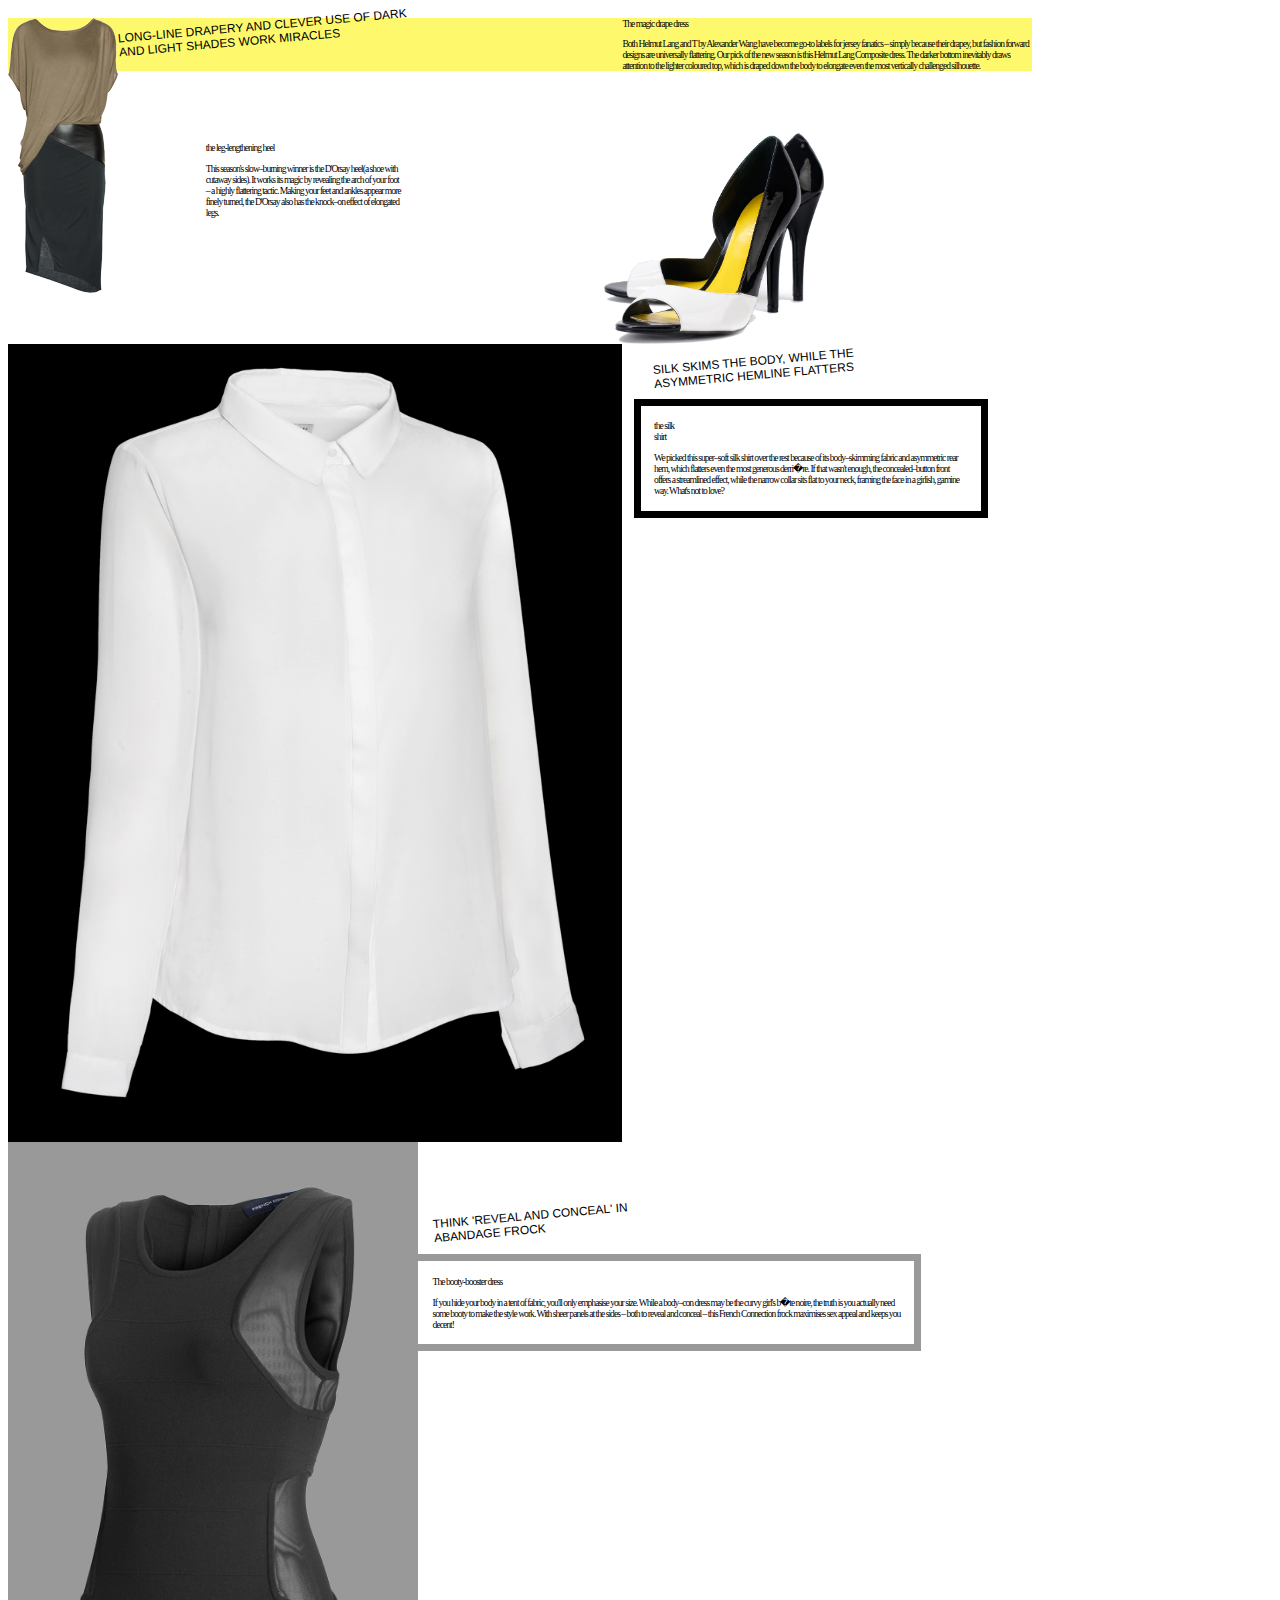
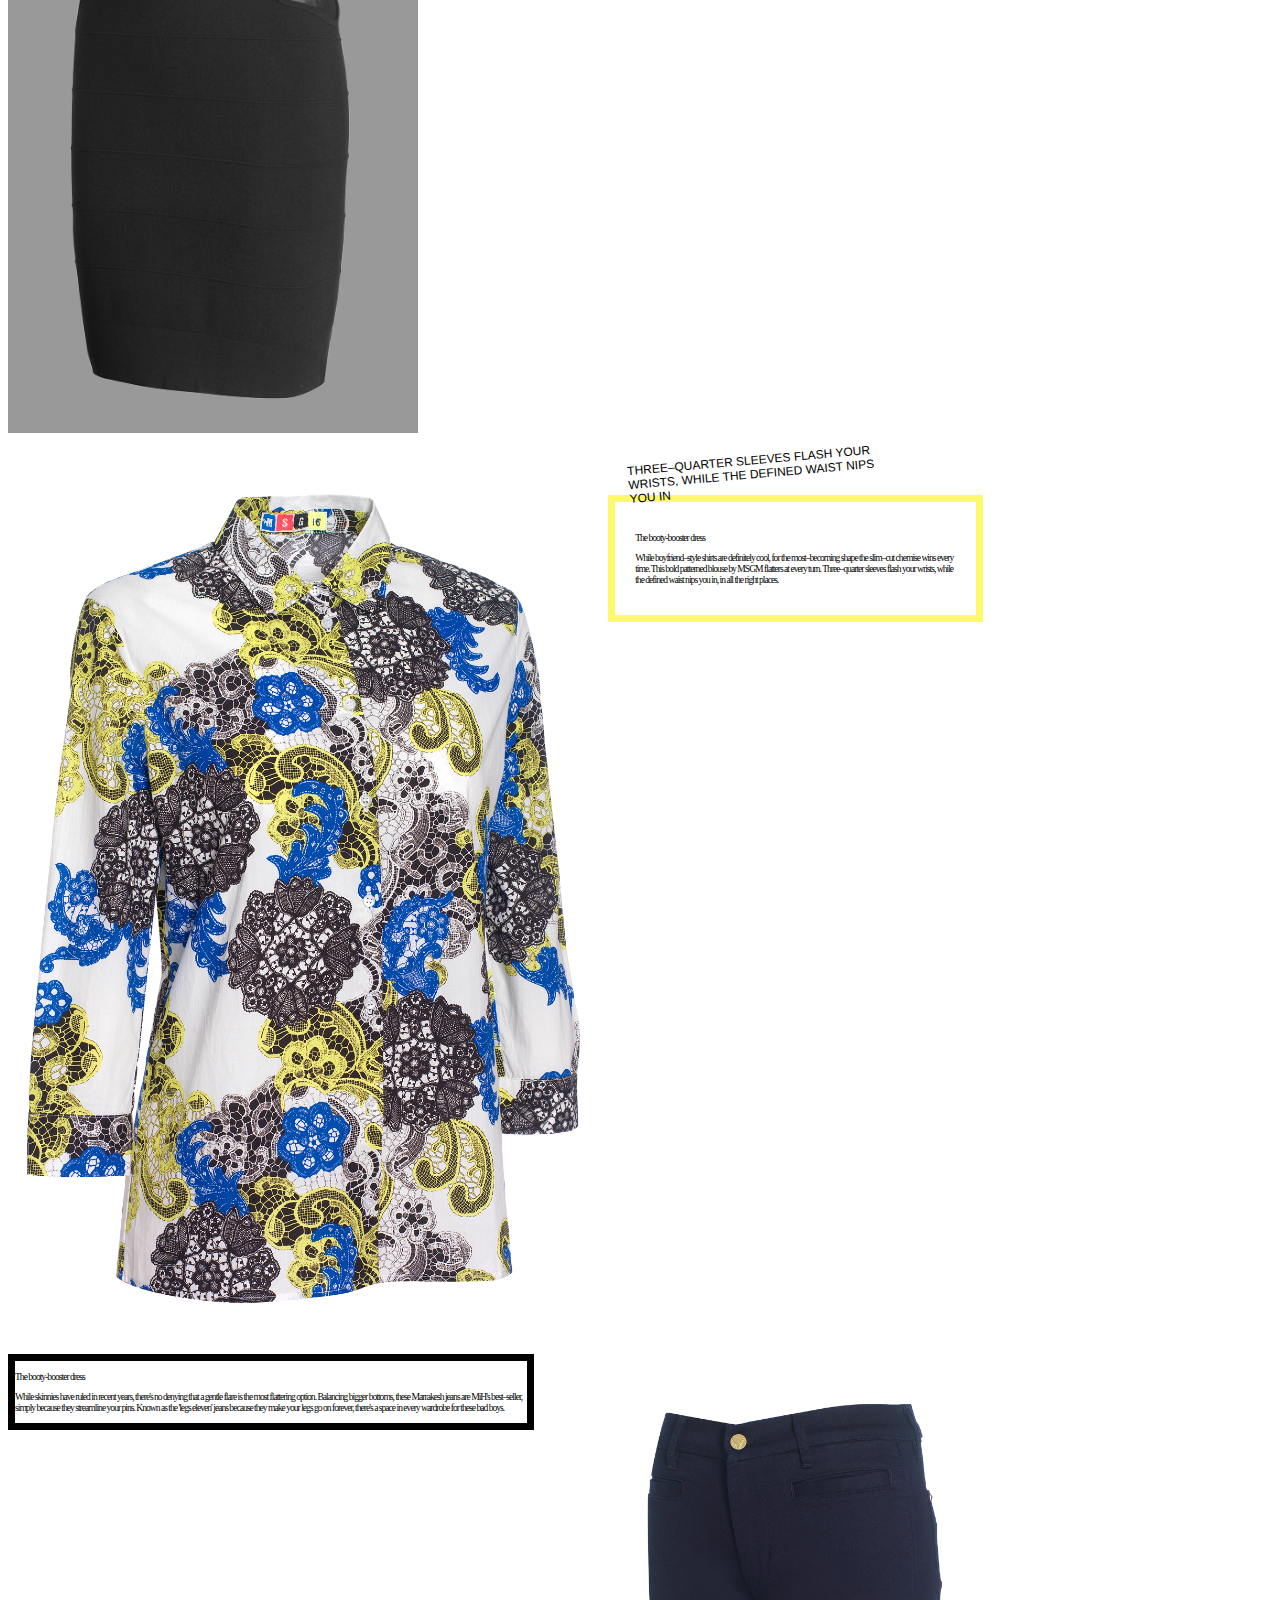
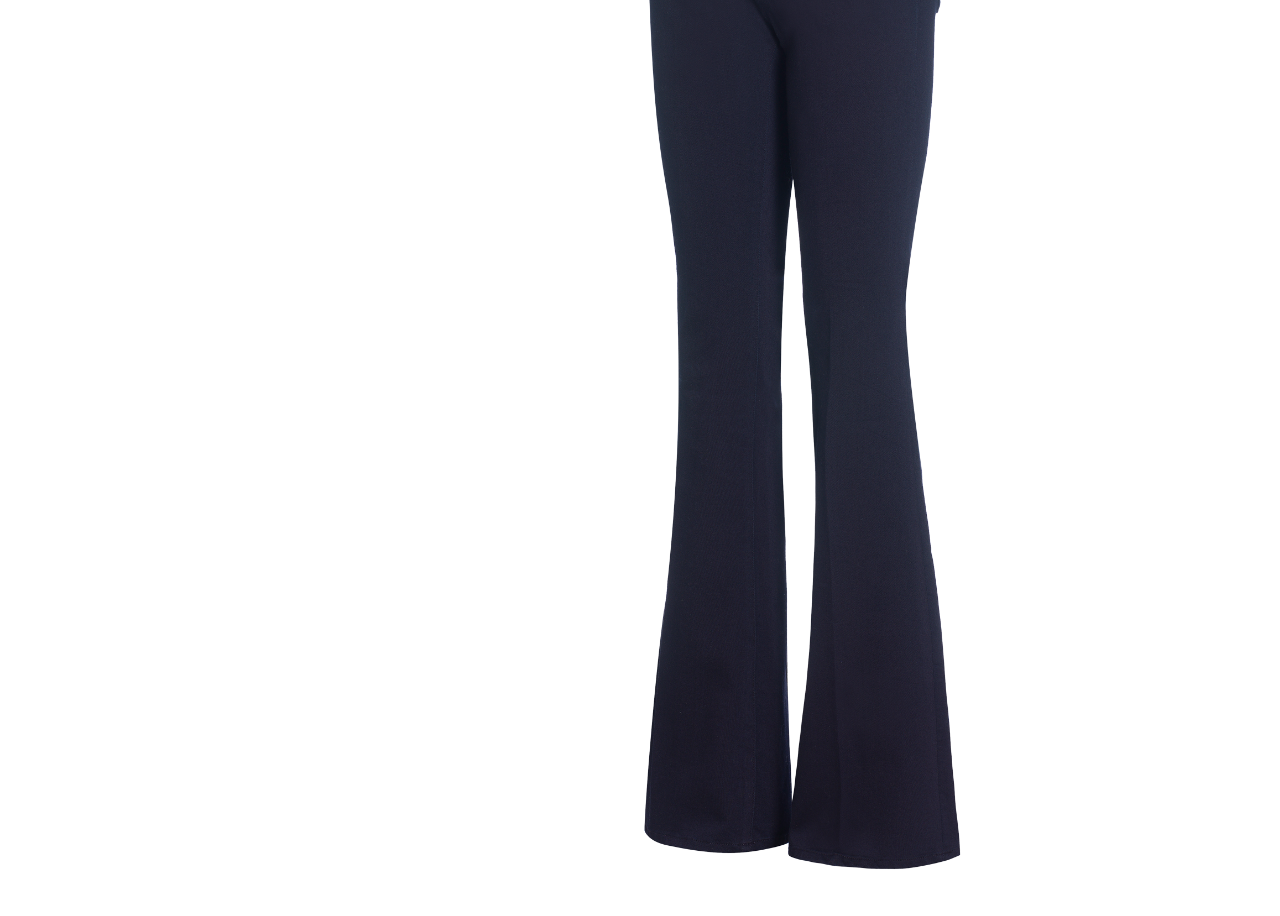
<file: index.html>
<!DOCTYPE HTML>
<html lang="en-US">
<head>
	<meta charset="UTF-8">
	<meta name="viewport" content="width=device-width, initial-scale=1.0 maximum-scale=1, user-scalable=yes" />
	<title></title>
	<link rel="stylesheet" href="lib/css/app.css">
</head>
<body>
	<div class="wrap">
	<article class="col col1">
		<section>
			<div class="portrait ">
			<div id="item_1" class="item">
				<img class="fl" src="lib/img/prod/331334_Helmut-Lang---Asymmetric-paneled-jersey-dress-NET-A-PORTER.png" title="image" />
				<div class="des rotate_1 fl">long-line drapery and clever use of dark and light shades work miracles</div>
				<div class="info yellow">
					<p>The magic drape dress</p>
					<p>Both Helmut Lang and T by Alexander Wang have become go-to labels for jersey fanatics &ndash; simply because their drapey, but fashion forward designs are universally flattering. Our pick of the new season is this Helmut Lang Composite dress. The darker bottom inevitably draws attention to the lighter coloured top, which is draped down the body to elongate even the most vertically challenged silhouette.</p>
				</div>
				<div class="clr"></div>
			</div>
			<div id="item_2" class="item fl">
				<img class="fr" src="lib/img/prod/nine_west_heels.png" width="220" title="image" />
				<div class="info">
					<p>the leg-lengthening heel</p>
					<p>This season's slow&ndash;burning winner is the D'Orsay heel(a shoe with cutaway sides). It works its magic by revealing the arch of your foot &ndash; a highly flattering tactic. Making your feet and ankles appear more finely turned, the D'Orsay also has the knock&ndash;on effect of elongated legs. </p>
				</div>
				<div class="clr"></div>
			</div>
			</div>
			<div class="portrait ">
			<div id="item_3" class="item">
				<img class="fl" src="lib/img/prod/second_female_blouse.png" width="60%" title="image" />
				<div class="des rotate_1 fl">silk skims the body, while the asymmetric hemline flatters</div>
				<div class="info fl">
					<p>the silk </br> shirt</p>
					<p>We picked this super&ndash;soft silk shirt over the rest because of its body&ndash;skimming fabric and asymmetric rear hem, which flatters even the most generous derri�re. If that wasn&#39;t enough, the concealed&ndash;button front  offers a streamlined effect, while the narrow collar sits flat to your neck, framing the face in a girlish, gamine way. What&#39;s not to love?
 </p>
				</div>
			</div>
			</div>  			
		</section>
	</article>
	<article class="col col2">
		<section>
		<div class="portrait">
			<div id="item_4" class="item">
				<img class="fl" src="lib/img/prod/fcuk_dress.png" title="image" />
				<div class="des rotate_1 fl">think  &#39;reveal and conceal&#39; in abandage frock</div>
				<div class="info fl">
					<p>The booty-booster dress</p>
					<p>If you hide your body in a tent of fabric, you&#39;ll only emphasise your size. While a body&ndash;con dress may be the curvy girl&#39;s b�te noire, the truth is you actually need some booty to make the style work. With sheer panels at the sides &ndash; both to reveal and conceal &ndash; this French Connection frock maximises sex appeal and keeps you decent!</p>
				</div>
				<div class="clr"></div>
			</div>
		</div>
		<div class="portrait">
			<div id="item_5" class="item">
				<img class="fl" src="lib/img/prod/msgm_shirt.png"  title="image" />
				<div class="des rotate_1 fl">THREE&ndash;quarter sleeves flash your wrists, while the defined waist nips you in</div>
				<div class="info fl">
					<p>The booty-booster dress</p>
					<p>While boyfriend&ndash;style shirts are definitely cool, for the most&ndash;becoming shape the slim&ndash;cut chemise wins every time. This bold patterned blouse by MSGM flatters at every turn. Three&ndash;quarter sleeves flash your wrists, while the defined waist nips you in, in all the right places.</p>
				</div>
				<div class="clr"></div>
			</div>
		</div>
		</section>
	</article>
	<article class="col col3">
		<section>
			<div class="portrait">
			<div id="item_6" class="item">
				<img class="fr" src="lib/img/prod/mih_jeans.png"  title="image" />
				
				<div class="info fl">
					<p>The booty-booster dress</p>
					<p>While skinnies have ruled in recent years, there&#39;s no denying that a gentle flare is the most flattering option. Balancing bigger bottoms, these Marrakesh jeans are MiH&#39;s best&ndash;seller, simply because they streamline your pins. Known as the 'legs eleven' jeans because they make your legs go on forever, there&#39;s a space in every wardrobe for these bad boys.</p>
				</div>
				<!-- test -->
				<div class="clr"></div>
			</div>
		</div>
		</section>
	</article>
	
	
	
	
	</div>




	<script src="http://code.jquery.com/jquery-1.9.1.min.js"></script>
	<script src="lib/js/libs.js"></script>
	<script src="lib/js/app.js"></script>
</body>
</html>
</file>
<file: lib/css/app.css>
.clearfix:after {
	content: ".";
	display: block;
	clear: both;
	visibility: hidden;
	line-height: 0;
	height: 0;
}
 
.clearfix {
	display: inline-block;
}
 
html[xmlns] .clearfix {
	display: block;
}
 
* html .clearfix {
	height: 1%;
}
.wrap{height:768px;width:1024px;/* background:#999; */}
.col{float:left;position:relative;}
.fl{float:left;}
.fr{float:right;}
.clr{clear:both;}
.rotate_1{-webkit-transform: rotate(-5deg);-moz-transform: rotate(-5deg);-ms-transform: rotate(-5deg);-o-transform: rotate(-5deg);filter: progid:DXImageTransform.Microsoft.BasicImage(rotation=1);}}
.rotate_2{}
.rotate_3{}
.page_title{position:absolute;z-index:1;top:50%;left:0;}
.page_intro{}
.des{background:transparent;width:100px;font-family:LTCRemingtonTypewriterPro, Arial,serif;font-size:0.75em;text-transform:uppercase;}
.item{position:relative;/* border:1px solid yellow; */}
.item .info{font-size:0.6em;letter-spacing:-1px;}
section{position:relative;}
article{/* height:384px; */}
/*colours*/
.yellow{background-color:#FEF96C;}
/*colurs*/
/*item realtes styling*/
#item_1 .des{
	width:30%;
}
#item_1 img{
}
#item_1 .info{
	padding-left:60%;
}
#item_2{margin-top:-160px;}
#item_2 .info{padding-left:25%;padding-right:50%;}
#item_2 img{margin-right:-25px;position:relative;z-index:1;}
#item_3 img{background:#000;margin-right:3%;}
#item_3 .des{width:27%;margin-top:7px;margin-bottom:20px;}
#item_3 .info{width: 30%;border: 7px solid #000;margin-left: -19px;padding:5px 20px 5px 13px;}
#item_4 .des{width: 25%;margin-top: 64px;margin-bottom: 20px;margin-left: 15px;}
#item_4 .info{width: 46%;border: 7px solid #999;margin-left: -7px;padding: 5px 10px 5px 15px;}
#item_4 img{width:40%;background:#999;}
#item_5{margin-left:-44px;}
#item_5 img{margin-top:19px;width:65%;position:relative;z-index:1;}
#item_5 .des{width:24%;margin-left:-30px;margin-top:20px;}
#item_5 .info{width: 30%;border: 7px solid #FEF96C;margin-left: -50px;padding: 20px;}
#item_6 .des{width:34%;}
#item_6 .info{width:50%;border:7px solid #000;}
#item_6 img{width:50%;margin-right: -33px;}

/*item realtes styling ends*/
@media only screen and (device-width: 768px) {
  /* For general iPad layouts */

}

@media only screen and (min-device-width: 481px) and (max-device-width: 1024px) and (orientation:portrait) {
  /* For portrait layouts only */
	.col1,.col2{width:99%;}
	.portrait{width:48%;float:left;}
	/* .col2{width:30%;border:1px solid red;} */
	.wrap{/* width:768px;height:1025px; */}
}

@media only screen and (min-device-width: 481px) and (max-device-width: 1024px) and (orientation:landscape) {
  /* For landscape layouts only */
	/* .wrap{width:1025px;height:768px;} */
	.col1{width:40%;}
	.col2{width:35%;}
	.col3{width:24%;}
</file>
